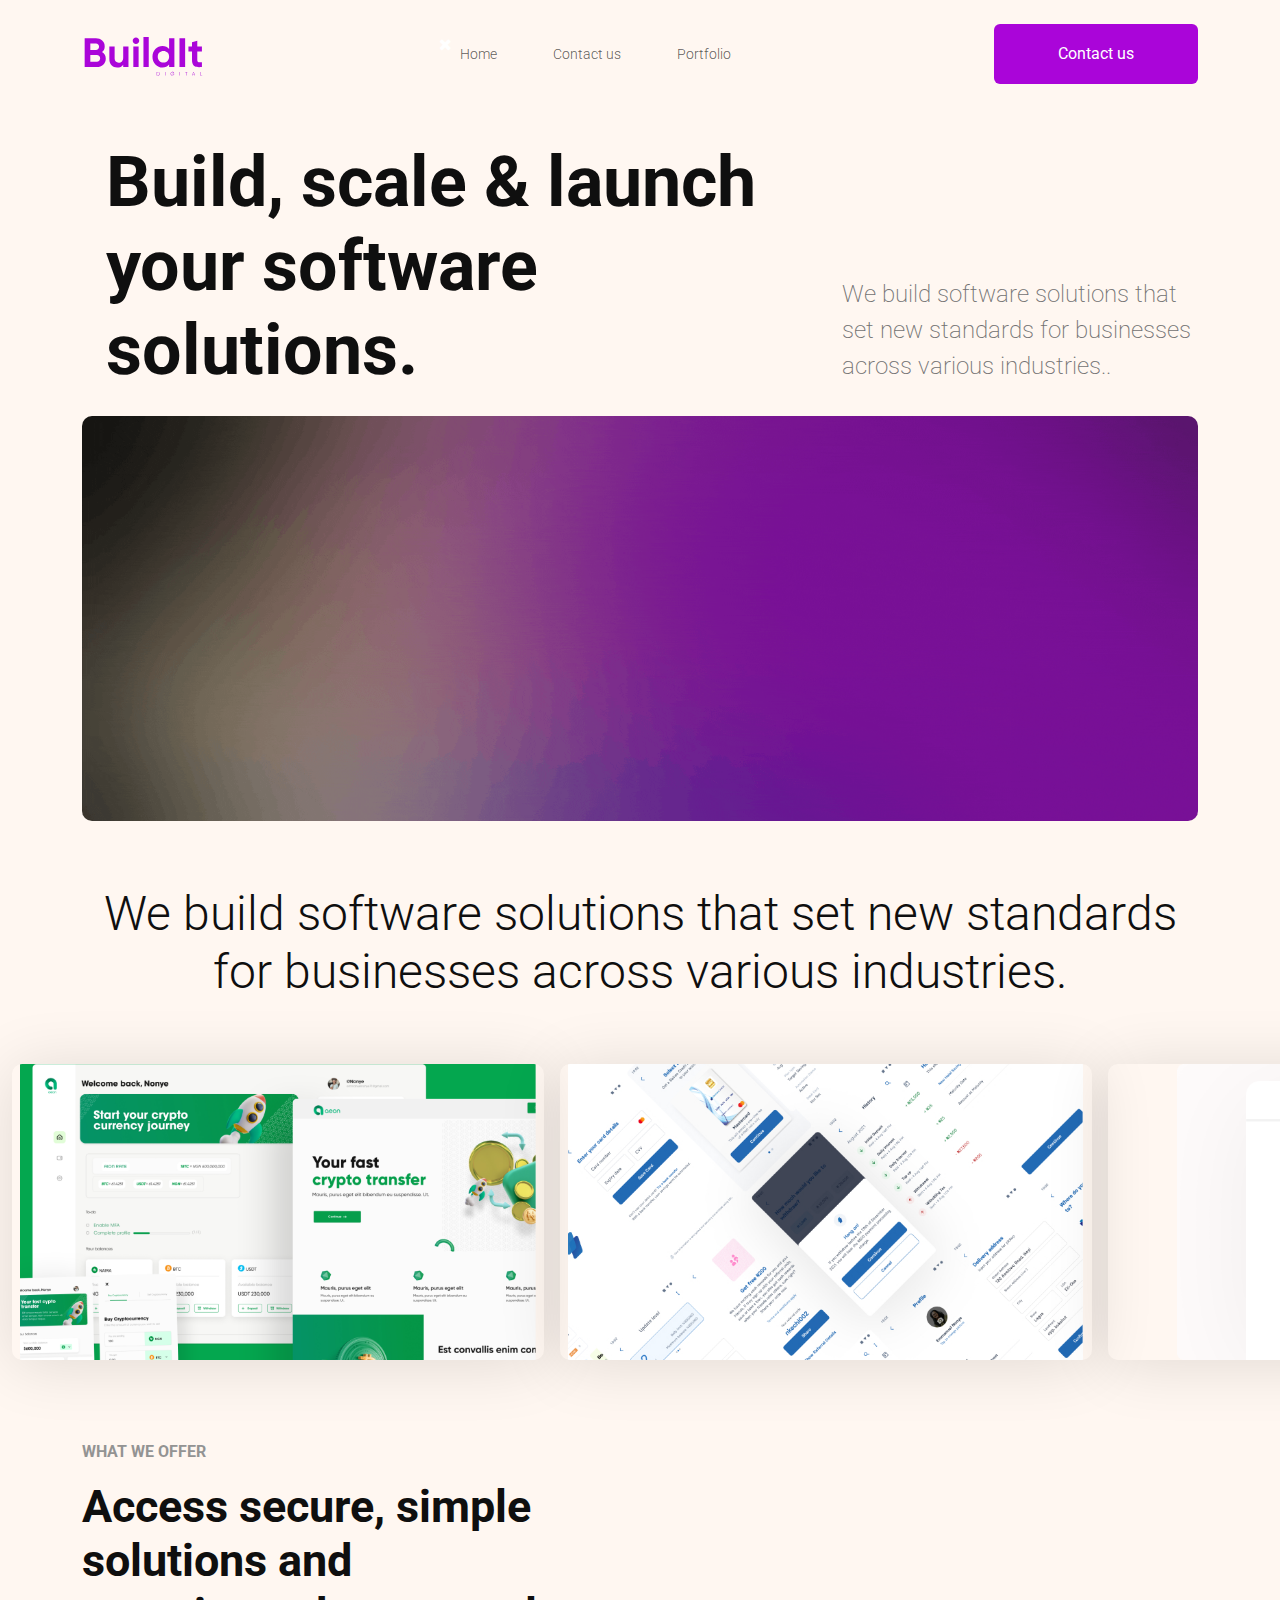
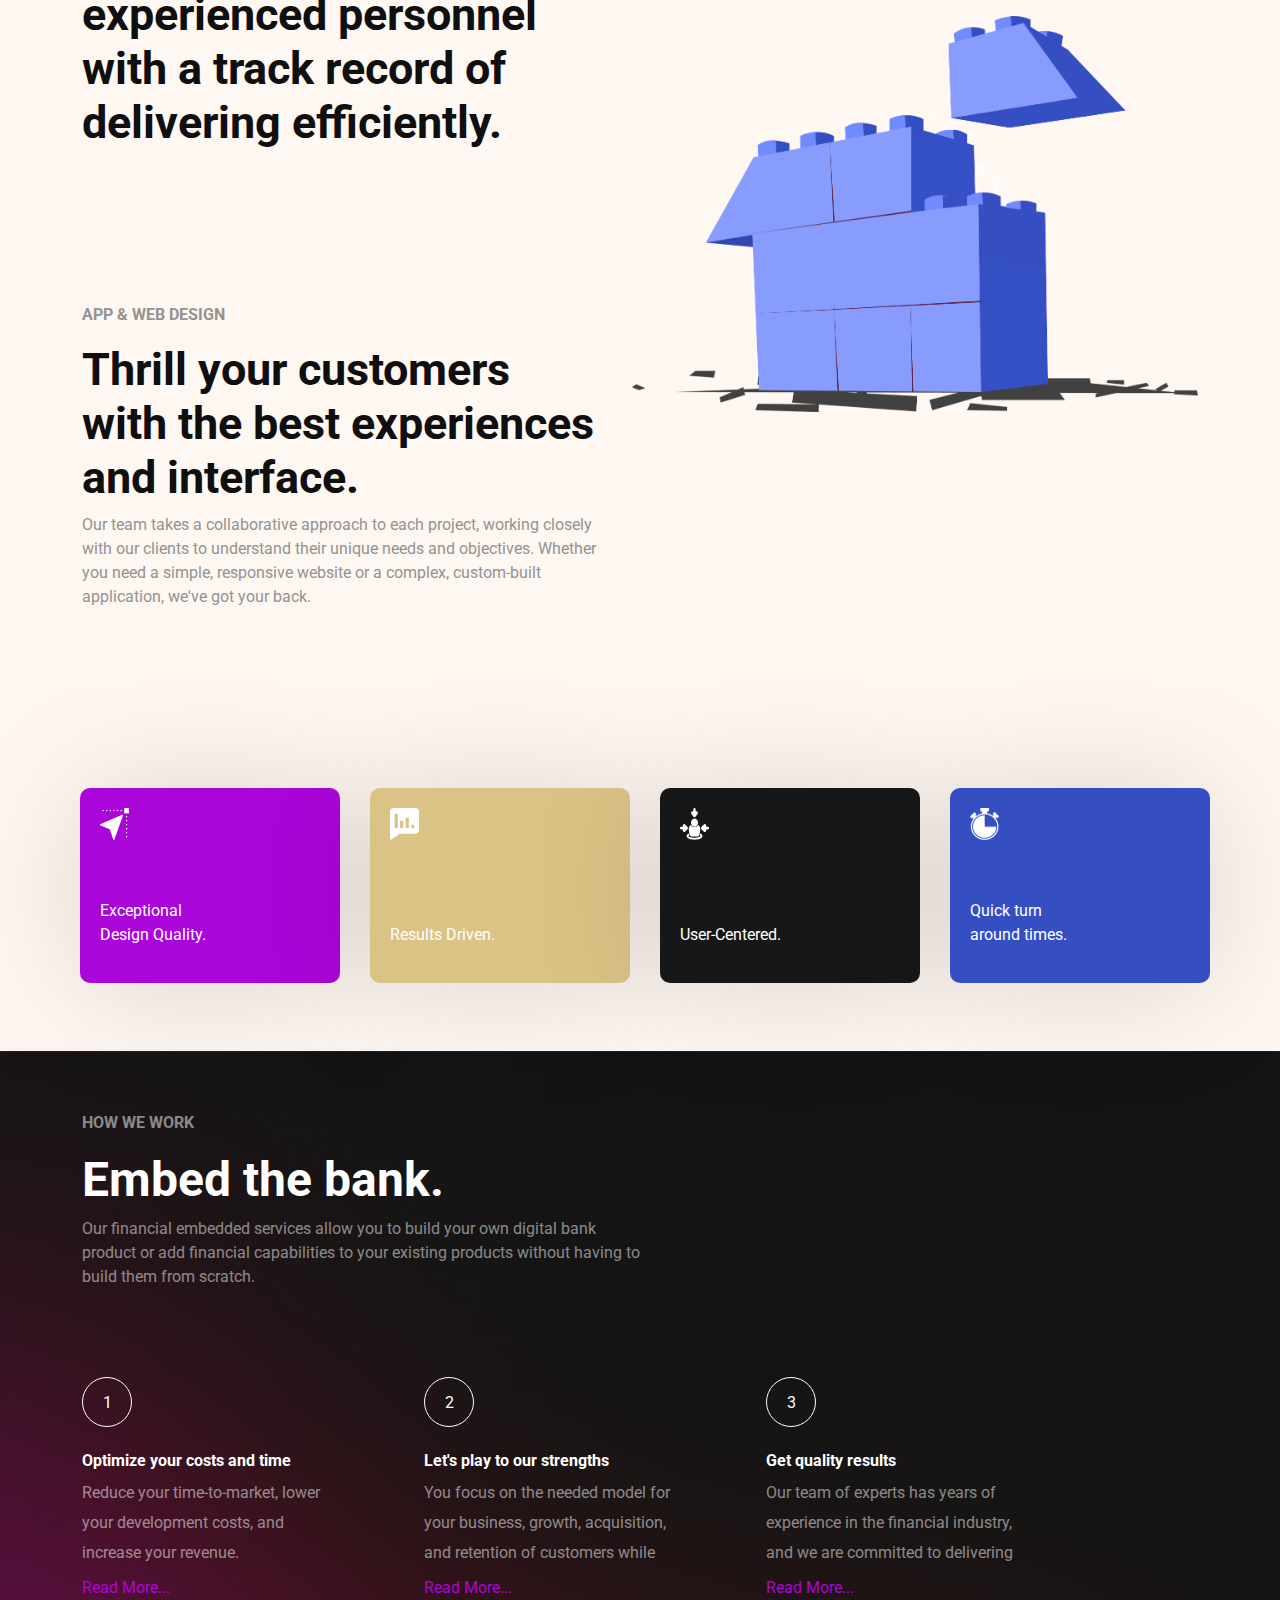
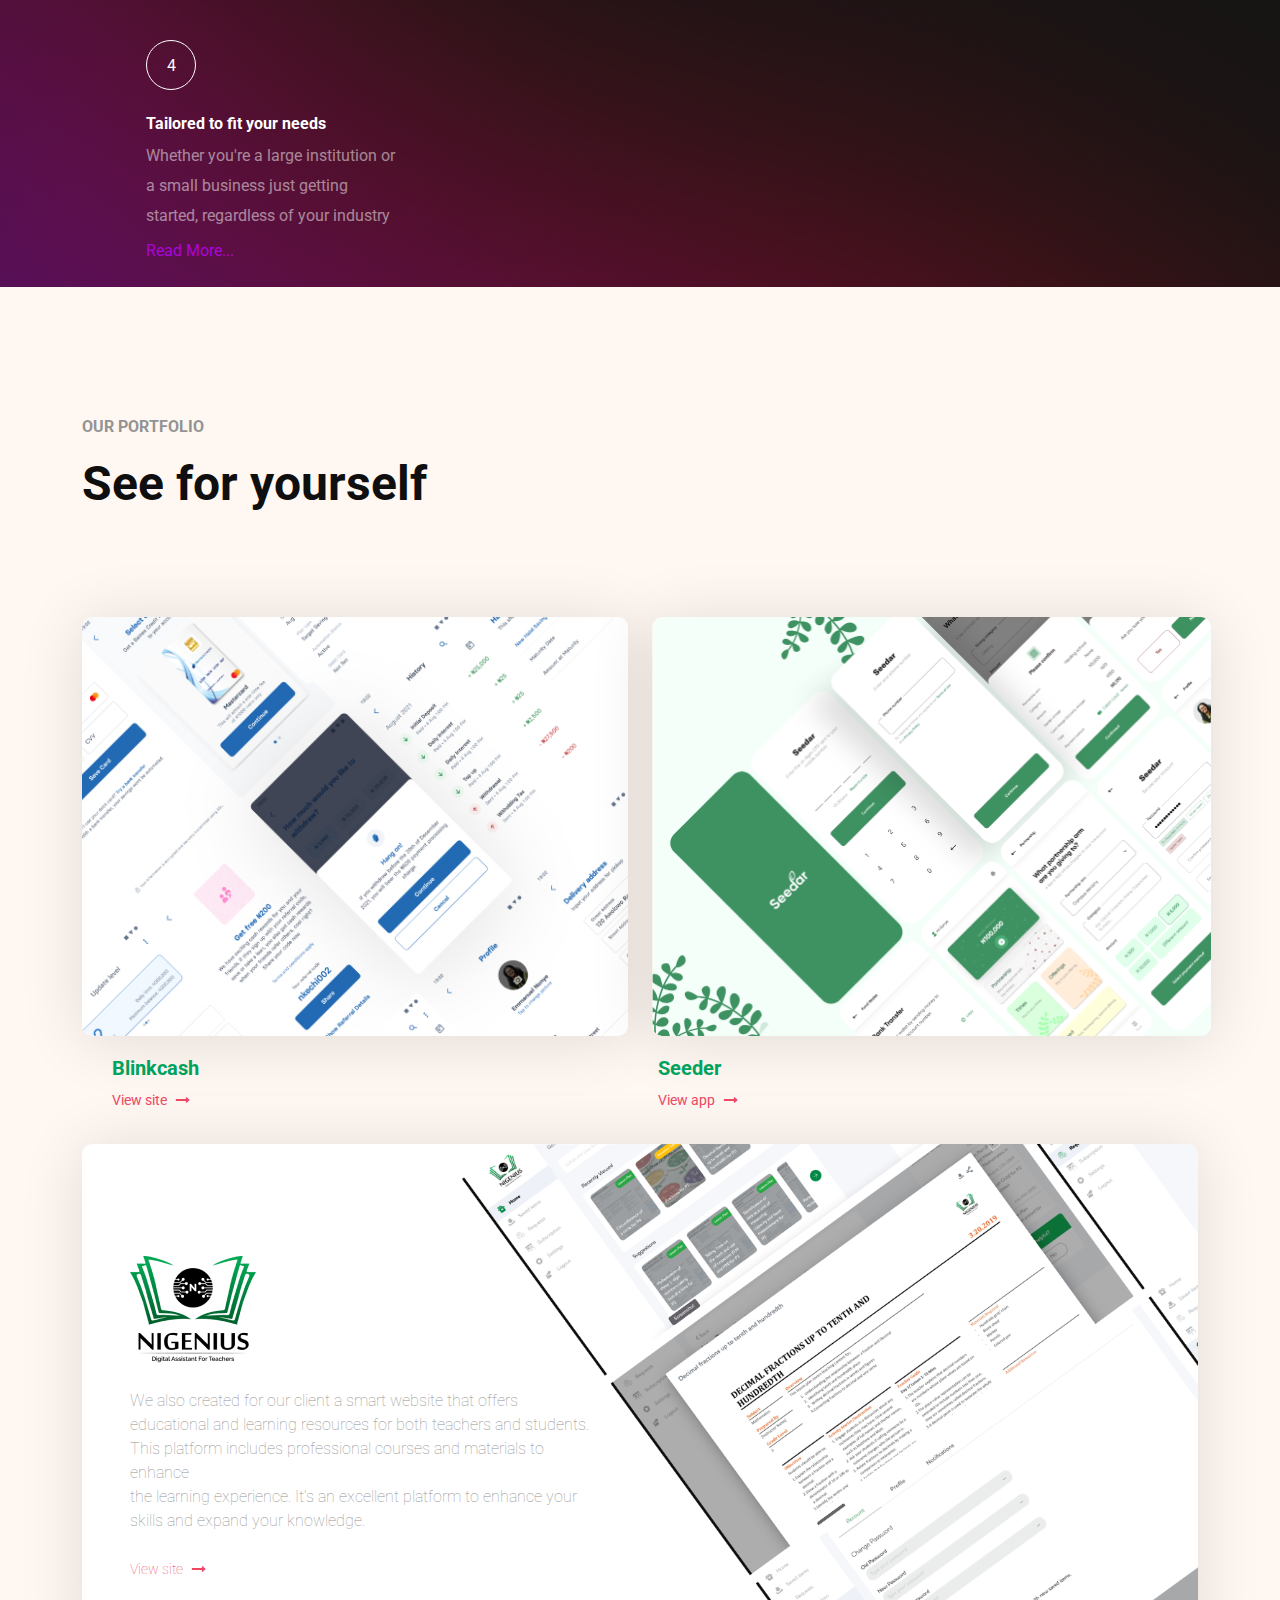
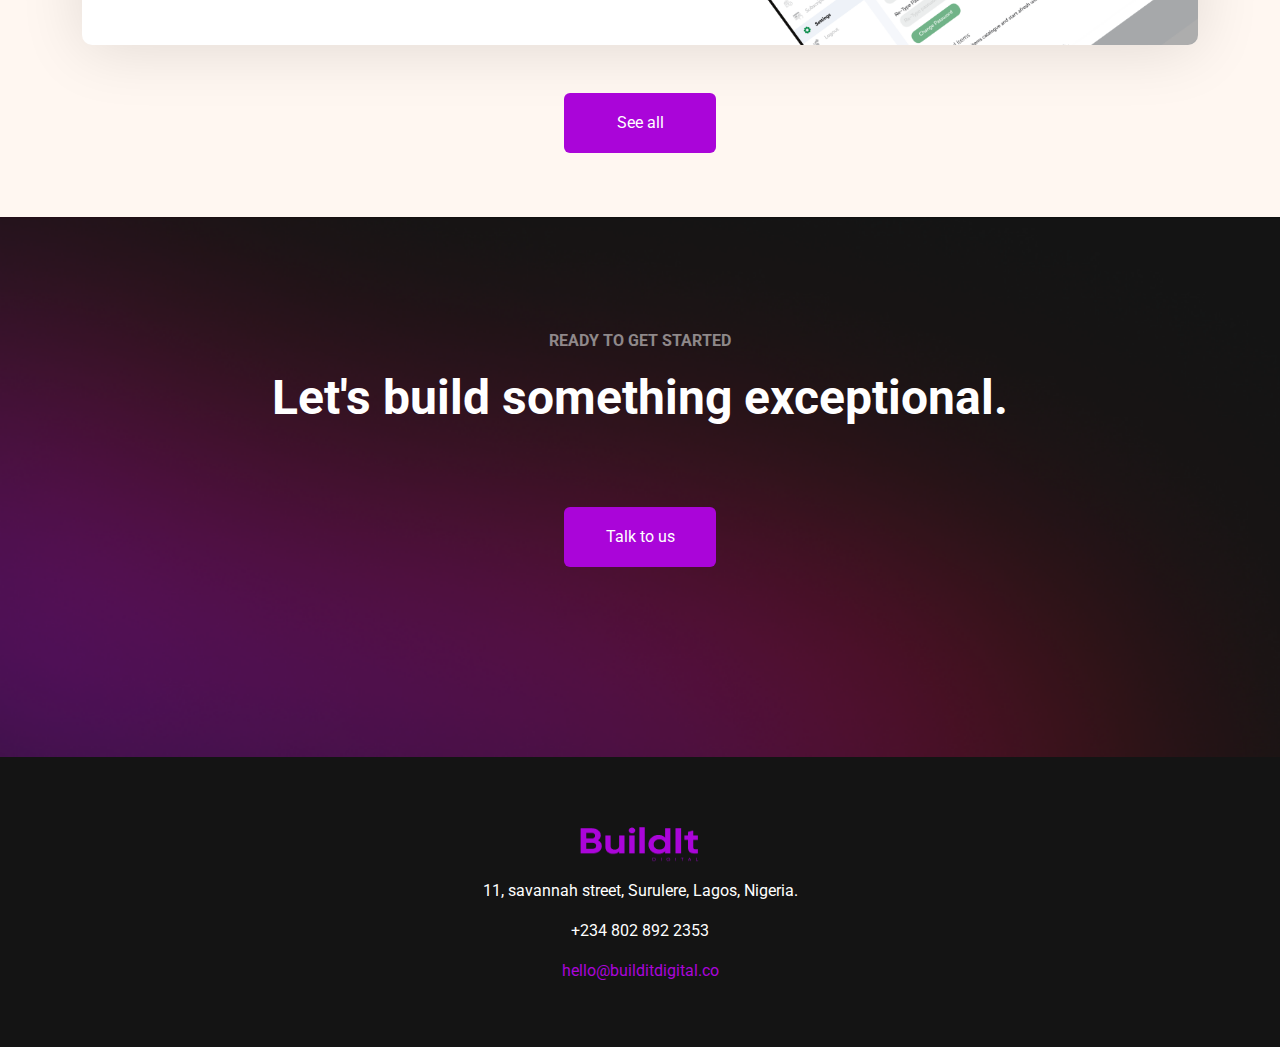
<file: index.html>
<!DOCTYPE html><html lang="en"><head>
  <meta charset="utf-8">
  <title>BuildIt Digital</title>
  <base href="/">
  <meta name="viewport" content="width=device-width, initial-scale=1">
  <link rel="icon" type="image/x-icon" href="assets/favicon.ico">
  <link href="https://cdn.jsdelivr.net/npm/bootstrap@5.2.2/dist/css/bootstrap.min.css" rel="stylesheet">
  <link rel="stylesheet" href="https://cdnjs.cloudflare.com/ajax/libs/font-awesome/4.7.0/css/font-awesome.css">
<style>@import"https://fonts.googleapis.com/css2?family=Work+Sans:wght@600&display=swap";@import"https://fonts.googleapis.com/css2?family=Roboto:wght@100;300;400;500;700;900&display=swap";html,body{overflow-x:hidden}html{scroll-behavior:smooth}body{position:relative;font-family:Roboto,sans-serif;background:#FFF7F1!important}</style><link rel="stylesheet" href="styles.693d4b49fffc82d1.css" media="print" onload="this.media='all'"><noscript><link rel="stylesheet" href="styles.693d4b49fffc82d1.css"></noscript></head>
<body>
  <app-root></app-root>
<script src="runtime.adebd3e575d0566a.js" type="module"></script><script src="polyfills.22c67716466a580c.js" type="module"></script><script src="main.85010941cf26676a.js" type="module"></script>

</body></html>
</file>
<file: styles.693d4b49fffc82d1.css>
@import"https://fonts.googleapis.com/css2?family=Work+Sans:wght@600&display=swap";@import"https://fonts.googleapis.com/css2?family=Roboto:wght@100;300;400;500;700;900&display=swap";html,body{overflow-x:hidden}html{scroll-behavior:smooth}body{position:relative;font-family:Roboto,sans-serif;background:#FFF7F1!important}h1,h2,h3,h4,h5,h6{color:#0f0f0f}.btn-size{width:204px;height:60px;border-radius:6px}.btn-colour{background-color:#aa05d9!important}.btn-colour a,.btn-colour a:hover{text-decoration:none;color:#fff}.btn-colour:hover,.nav-link:hover{opacity:.7}.nav-link{font-size:14px!important;font-weight:300}.hero{margin-top:2rem}.hero-heading h1{width:120%}.hero-heading h2{width:55%}.hero-heading h2,.hero-heading h1{font-size:70px;font-weight:700;margin-left:1.5rem}.hero-heading-item-2{margin-top:8.5rem;font-size:24px;color:#727272;font-weight:200}.hero-heading-item-3{margin-top:1rem;margin-bottom:0;font-size:16px;font-weight:200;color:#727272;text-align:right}.gradient-img{border-radius:10px;display:block!important}.hero-gradient img{height:405px}.hero-gradient img:nth-child(2),.centered,.hero-heading-item-4{display:none}.projects-heading h2{font-size:48px;font-weight:300;margin-top:4rem;margin-bottom:4rem}.projects-images img{height:296px;width:531.78px;border-radius:10px;box-shadow:0 4px 64px #0000001f;object-fit:contain}.design:after{content:"\a";white-space:pre}.what-we-offer{margin-top:5rem;min-height:650px}.offer{display:grid;gap:30px;height:100vh;grid-template-areas:"A A A A    A C C C   C C C C" "A A A A    A C C C   C C C C" "B B B B    B C C C   C C C C" "B B B B    B C C C   C C C C"}.offer-text-1{grid-area:A}.offer-text-1 p,.offer-text-2 p{color:#939393}.offer-text-1 h5,.offer-text-2 h5{font-size:45px;font-weight:700}.offer-text-2{grid-area:B}.offer-image{margin-top:11rem;grid-area:C}.card-section{margin-top:3rem;margin-bottom:3rem}.card-1,.card-2,.card-3,.card-4{width:278px!important;height:195px;border-radius:10px;box-shadow:0 4px 134px #00000026;padding:20px;color:#fff;display:flex;justify-content:space-between;flex-direction:column}.card-1 img,.card-2 img,.card-3 img,.card-4 img{width:29px;height:31.73px}.card-1,.card-2,.card-3,.card-4{margin-left:30px}.card-1{margin-left:10px}.card-1{background:#AA05D9}.card-2{background:#DBC385}.card-3{background:#171717}.card-4{background:#354FC3}.how-we-work{background-image:url(/assets/whatwedo.png);background-repeat:no-repeat;min-height:200px;padding-bottom:1.5rem}.how-we-work-heading{padding-top:4rem;margin-top:4rem}.how-we-work-heading h5{font-size:48px}.how-we-work-heading{margin-bottom:1rem}.rounded-corners{border-radius:50%;border:1px solid #ffffff;text-align:center;height:50px;width:50px;margin-top:2.5rem;margin-bottom:1rem}.rounded-corners p{padding-top:10px;padding-bottom:10px}.how-we-work-card{width:278px!important;margin-left:4rem}.how-we-work-card:first-child{margin-left:0}.how-we-work-card p{line-height:30px}.how-we-work-card a{text-decoration:none;cursor:pointer;color:#aa05d9!important}.how-we-work-cards{width:278px!important;height:195px}.what-we-do{width:100%}.portfolio-heading p{color:#939393}.portfolio-item img{margin-top:3rem;width:559px;height:419.25px;margin-left:30px;border-radius:10px;box-shadow:0 4px 64px #0000001f;object-fit:cover}.portfolio-item h6{font-size:20px;font-weight:700;color:#00a25e;margin-left:30px;margin-top:20px}.mrg{margin-left:30px}.view-project a{text-decoration:none;font-size:14px;color:#ec4863;font-family:300}.view-project i{font-family:300;margin-top:50%}.view-project-2 a{text-decoration:none;font-size:14px;color:#ec4863;font-family:300}.view-project-2 i{font-weight:300}.portfolio-blinkcash{background:#FFFFFF;width:100%;min-height:459px;margin-top:3rem;background-image:url(/assets/Blinkcash-project.png);background-size:contain;background-repeat:no-repeat;border-radius:10px;background-position:410px 0px;box-shadow:0 4px 64px #0000001f}.portfolio-aeon{background:#FFFFFF;width:100%;min-height:459px;margin-top:1rem;margin-bottom:3rem;background-image:url(/assets/nigenius-project.png);background-size:contain;background-repeat:no-repeat;border-radius:10px;background-position:380px 0px;box-shadow:0 4px 64px #0000001f}.blinkcash-logo{width:251px;height:67px}.pescrow-portfolio{width:559px;height:300px;background-color:#fff;margin-left:30px}.pescrow-content p{padding:1rem 2rem 2rem;font-weight:300;color:#939393}.pescrow-logo{width:190px!important;height:63px!important;margin-top:50%!important;object-fit:contain}.seeder-logo{width:141px!important;height:49px!important}.aeon-logo{width:163px!important;height:60.5px!important}.nigenius-logo{width:100px!important;height:75px!important}.logo-pos{box-shadow:none!important;margin-left:0!important;margin-top:0rem!important}.pescrow-details{padding:2rem 2rem 1rem}.pescrow-details img{border-radius:10px;object-fit:contain}.aeon-project{padding:7rem 3rem 3rem}.aeon-project p{margin-top:1.5rem;color:#939393;font-weight:100}.cta-button{width:152px;height:60px;border-radius:6px}.btns{margin-top:5rem;padding-bottom:3rem}.contact-us{background-image:url(/assets/contactus.png);background-size:cover;min-height:60vh}.hide-mb{display:none}.hide-btn{visibility:hidden}.footer-contents{margin-top:0rem;background:#141414}.font-worksans h6{font-family:Work Sans,sans-serif}.footer-section{width:50%;margin:auto;text-align:center}.footer-section li{margin-right:3rem!important}.font-worksans p{color:#aa05d9}.font-worksans a{text-decoration:none;color:#aa05d9}.font-worksans a:hover{text-decoration:underline;color:#aa05d9}.btn-hidden{visibility:hidden}.contact-form{margin-top:4rem}.menu-icon,.menu-icon-2{display:none}.form-heading{padding-bottom:1rem}.form-heading p,.form-address p,.form-address-2 p,.form-details p,label{color:#939393}.form-heading h2{font-size:80px;font-weight:700;color:#000}.form-heading span,.form-heading a,.form-heading p i,.form-heading a:hover{color:#aa05d9}.form-heading p a{text-decoration:none}.form-heading p i{margin-left:4rem}.line{border-bottom:1px solid #AA05D9;width:730px}.form-address{margin-top:2rem}.form-address-2{display:none}.form-address p:first-child{font-size:24px;color:#aa05d9}.form-fields input[type=text],.form-fields textarea{margin-top:2rem;width:584px;height:50px;border:1px solid #AA05D9;background:#E8E8E8;padding:1.5rem;outline:none}.form-fields input[type=radio]{margin-top:1rem;margin-right:.5rem}.form-fields p{margin-top:2rem;font-weight:500}.form-fields textarea{height:106px;margin-bottom:2rem}.submit-btn{margin-bottom:2rem}.btn-hide{visibility:hidden}.limitTextHeight{height:98px;overflow:hidden}@media only screen and (max-width: 768px){.btn-size{width:150px;height:50px}.btn-contactus{width:161.86px;height:47.61px}.navbar-logo img{width:76px;height:27px}.hero-heading h1,.hero-heading h2{font-size:60px;font-weight:800;margin-left:0rem}.hero-heading-item,.hero-heading-item-2,.hero-heading-item-3{display:none}.hero-gradient img:nth-child(2){display:block;height:389px;width:700px;margin-left:auto;margin-right:auto}.gradient-img{display:none!important}.hero-gradient{position:relative;text-align:center;font-size:36px;color:#fff}.centered{position:absolute;top:50%;left:50%;transform:translate(-50%,-50%);display:block}.centered h1{text-align:center;color:#fff;font-size:36px}.projects-heading h2{font-size:32px}.design:after{content:""}.mobile-scroll-items{display:flex!important;flex-wrap:nowrap!important;overflow-x:auto!important}.mobile-scroll{flex:0 0 auto!important;margin-right:3px!important}::-webkit-scrollbar{display:none!important}.what-we-offer{margin-top:4rem;min-height:900px!important}.offer{display:grid;gap:20px;height:100vh;grid-template-areas:"A A A A    A A A A   A A A A" "C C C C    C C C C   C C C C" "B B B B    B B B B   B B B B"}.offer-text-1 p,.offer-text-2 p{color:#939393;text-align:center;font-size:14px!important}.offer-text-1 h5,.offer-text-2 h5{font-size:34px;font-weight:700;text-align:center;margin-top:1.2rem}.offer-image{margin-top:0}.card-1,.card-2,.card-3,.card-4{box-shadow:none}.how-we-work{min-height:80vh}.rounded-corners{margin:auto}.how-we-work-card{text-align:center;margin-top:1rem;margin-left:0rem}.how-we-work-heading{text-align:center;margin-top:3rem}.how-we-work-heading h5{font-size:37px}.pescrow-portfolio{width:100%;min-height:300px;height:-moz-fit-content;height:fit-content;margin-left:0}.view-project i{font-family:300}.logo-pos{margin-top:2rem!important}.portfolio-item img{width:100%;height:262.5px;box-shadow:none;margin-left:0}.pescrow-logo,.seeder-logo,.nigenius-logo,.aeon-logo{width:111px!important;height:33px!important}.pescrow-details img{object-fit:contain}.portfolio-aeon,.portfolio-blinkcash{display:none}.hide-mb,.hero-heading-item-4{display:block}.cta-button{margin-top:1rem;margin-bottom:3rem}.btns{margin-top:2rem}.btn-see-all{margin-top:3rem}.footer-contents{margin-top:0}.list-inline{margin-left:2rem}.font-worksans{display:none}.contact-us{min-height:0}.footer-section{text-align:center}.contact-form,.con-list,.form-fields{padding-left:1.5rem!important;padding-right:1.5rem!important}.form-fields textarea{height:133px;margin-bottom:2rem}.line{width:100%}.form-fields p{margin-top:0}.form-address{display:none}.form-address-2{display:block;margin-top:4rem}.form-address-2 p:first-child{font-size:20px}.btn-hidden{visibility:visible}.menu-icon{color:#aa05d9;display:block}.menu-icon:hover{color:#aa05d9}.projects-images img{box-shadow:0 2px 10px #0000001f;object-fit:none}}@media only screen and (max-width: 1023px){nav{touch-action:none!important}.contact-btn{display:none}.navbar-menu-items{position:fixed;right:-100%;width:80%;height:150vh;top:-20px;background:#000000!important;transition:.6s ease-in-out;z-index:500}.nav-link{color:#fff;display:block!important;margin-left:1.5rem;margin-top:1.5rem;font-size:32px!important}.nabarnav-items{margin-top:4.5rem}.navbar-expand-sm .navbar-nav{flex-direction:column}.menu-icon{display:inline-block;position:relative;right:0;top:7px}.menu-icon span{width:30px;height:3px;background:#AA05D9;border-radius:2px;display:block}.menu-icon span:nth-child(2),.menu-icon-2 span:nth-child(2){margin:4px 0}.showMenu{right:0;transition:.6s ease-in-out}.collapseMenu span:nth-child(2){display:none}.collapseMenu span:nth-child(1),.closeMenus span:nth-child(1){transform:rotate(40deg)}.collapseMenu span:nth-child(3),.closeMenus span:nth-child(2){transform:rotate(-40deg);margin-top:-3px}.menu-two{font-size:50px;margin-left:1.2rem;-webkit-text-stroke:5px #000000}}@media only screen and (min-width: 769px) and (max-width: 1399px){.portfolio-item img{margin-left:0rem}.img-dr{margin-left:1.5rem!important}}
</file>
